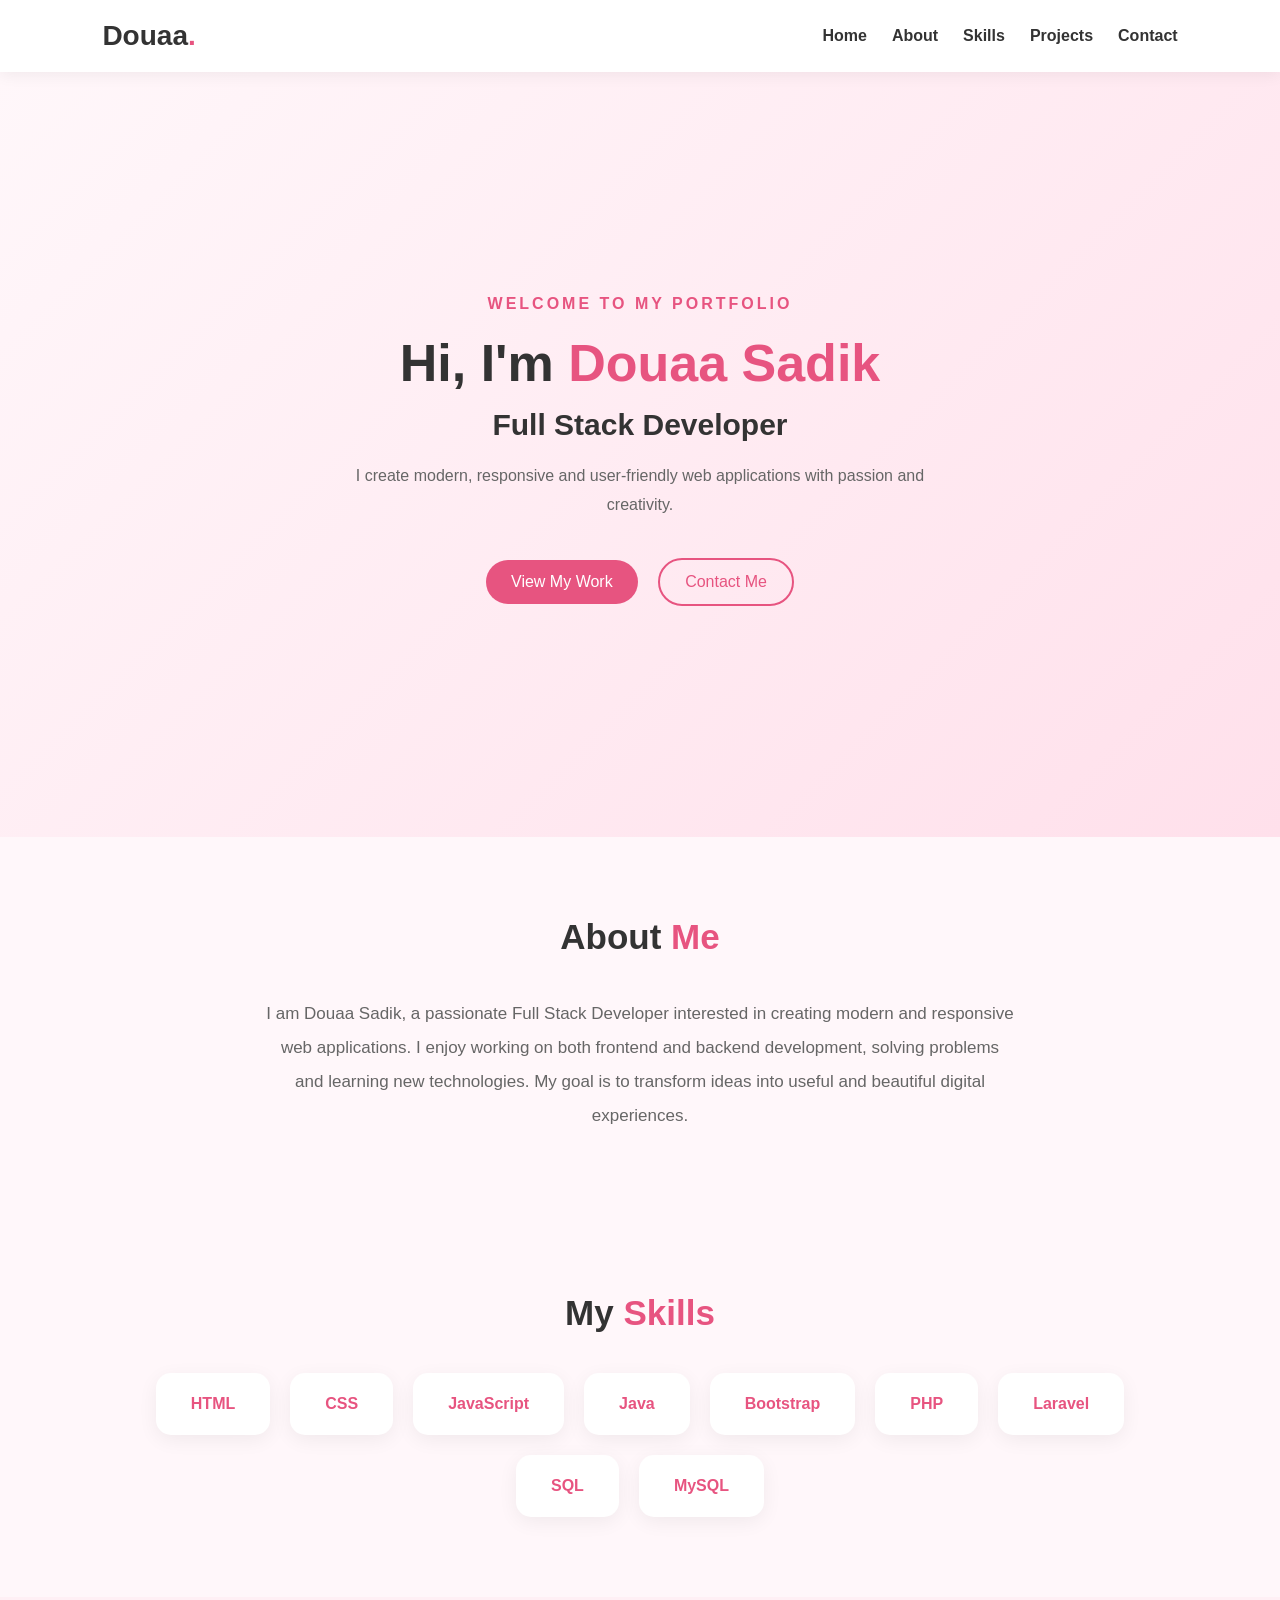
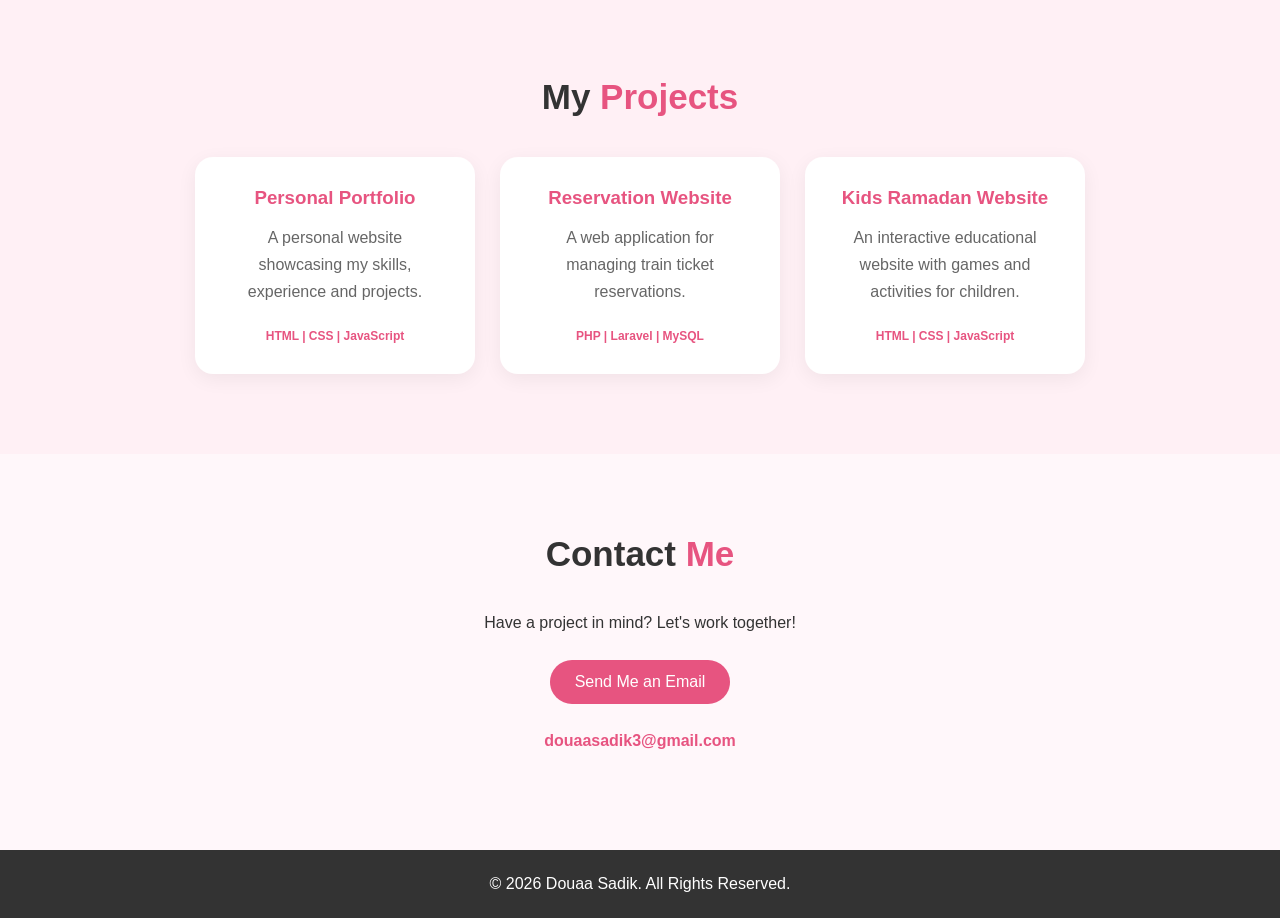
<file: index.html>
<!DOCTYPE html>
<html lang="en">

<head>
    <meta charset="UTF-8">
    <meta name="viewport" content="width=device-width, initial-scale=1.0">

    <title>Douaa Sadik | Full Stack Developer</title>

    <link rel="stylesheet" href="style.css">
</head>

<body>

    <!-- Header -->
    <header>
        <nav class="navbar">
            <a href="#home" class="logo">Douaa<span>.</span></a>

            <ul class="nav-links">
                <li><a href="#home">Home</a></li>
                <li><a href="#about">About</a></li>
                <li><a href="#skills">Skills</a></li>
                <li><a href="#projects">Projects</a></li>
                <li><a href="#contact">Contact</a></li>
            </ul>
        </nav>
    </header>

    <!-- Home -->
    <section id="home" class="hero">

        <div class="hero-content">
            <p class="welcome">WELCOME TO MY PORTFOLIO</p>

            <h1>Hi, I'm <span>Douaa Sadik</span></h1>

            <h2>Full Stack Developer</h2>

            <p class="description">
                I create modern, responsive and user-friendly
                web applications with passion and creativity.
            </p>

            <div class="hero-buttons">
                <a href="#projects" class="btn">View My Work</a>
                <a href="#contact" class="btn btn-outline">Contact Me</a>
            </div>
        </div>

    </section>

    <!-- About -->
    <section id="about">

        <h2 class="section-title">About <span>Me</span></h2>

        <div class="about-content">
            <p>
                I am Douaa Sadik, a passionate Full Stack Developer
                interested in creating modern and responsive
                web applications.

                I enjoy working on both frontend and backend
                development, solving problems and learning
                new technologies.

                My goal is to transform ideas into useful
                and beautiful digital experiences.
            </p>
        </div>

    </section>

    <!-- Skills -->
    <section id="skills">

        <h2 class="section-title">My <span>Skills</span></h2>

        <div class="skills-container">

            <div class="skill-card">HTML</div>
            <div class="skill-card">CSS</div>
            <div class="skill-card">JavaScript</div>
            <div class="skill-card">Java</div>
            <div class="skill-card">Bootstrap</div>
            <div class="skill-card">PHP</div>
            <div class="skill-card">Laravel</div>
            <div class="skill-card">SQL</div>
            <div class="skill-card">MySQL</div>

        </div>

    </section>

    <!-- Projects -->
    <section id="projects">

        <h2 class="section-title">My <span>Projects</span></h2>

        <div class="projects-container">

            <div class="project-card">
                <h3>Personal Portfolio</h3>
                <p>
                    A personal website showcasing my skills,
                    experience and projects.
                </p>
                <span>HTML | CSS | JavaScript</span>
            </div>

            <div class="project-card">
                <h3>Reservation Website</h3>
                <p>
                    A web application for managing
                    train ticket reservations.
                </p>
                <span>PHP | Laravel | MySQL</span>
            </div>

            <div class="project-card">
                <h3>Kids Ramadan Website</h3>
                <p>
                    An interactive educational website
                    with games and activities for children.
                </p>
                <span>HTML | CSS | JavaScript</span>
            </div>

        </div>

    </section>

    <!-- Contact -->
    <section id="contact">

        <h2 class="section-title">Contact <span>Me</span></h2>

        <p>Have a project in mind? Let's work together!</p>

        <a href="mailto:douaasadik3@gmail.com" class="btn">
            Send Me an Email
        </a>

        <p class="email">
            douaasadik3@gmail.com
        </p>

    </section>

    <!-- Footer -->
    <footer>
        <p>© 2026 Douaa Sadik. All Rights Reserved.</p>
    </footer>

    <script src="script.js"></script>

</body>
</html>
</file>
<file: style.css>
/* GENERAL */

* {
    margin: 0;
    padding: 0;
    box-sizing: border-box;
    scroll-behavior: smooth;
}

body {
    font-family: Arial, sans-serif;
    background: #fff7fa;
    color: #333;
}

/* NAVBAR */

header {
    background: white;
    position: sticky;
    top: 0;
    z-index: 1000;
    box-shadow: 0 3px 15px rgba(0,0,0,0.06);
}

.navbar {
    display: flex;
    justify-content: space-between;
    align-items: center;
    padding: 20px 8%;
}

.logo {
    font-size: 28px;
    font-weight: bold;
    color: #333;
    text-decoration: none;
}

.logo span {
    color: #e75480;
}

.nav-links {
    display: flex;
    list-style: none;
    gap: 25px;
}

.nav-links a {
    text-decoration: none;
    color: #333;
    font-weight: bold;
    transition: 0.3s;
}

.nav-links a:hover {
    color: #e75480;
}

/* HERO */

.hero {
    min-height: 85vh;
    display: flex;
    align-items: center;
    justify-content: center;
    text-align: center;
    padding: 50px 20px;
    background: linear-gradient(135deg, #fff7fa, #ffe0eb);
}

.hero-content {
    max-width: 750px;
}

.welcome {
    color: #e75480;
    letter-spacing: 3px;
    font-weight: bold;
    margin-bottom: 20px;
}

.hero h1 {
    font-size: 52px;
    margin-bottom: 15px;
}

.hero h1 span {
    color: #e75480;
}

.hero h2 {
    font-size: 30px;
    margin-bottom: 20px;
}

.description {
    color: #666;
    line-height: 1.8;
    max-width: 600px;
    margin: auto;
}

/* BUTTONS */

.hero-buttons {
    margin-top: 30px;
}

.btn {
    display: inline-block;
    background: #e75480;
    color: white;
    padding: 13px 25px;
    border-radius: 30px;
    text-decoration: none;
    margin: 8px;
    transition: 0.3s;
}

.btn:hover {
    background: #c93b68;
    transform: translateY(-3px);
}

.btn-outline {
    background: transparent;
    color: #e75480;
    border: 2px solid #e75480;
}

/* SECTIONS */

section {
    padding: 80px 10%;
    text-align: center;
}

.section-title {
    font-size: 35px;
    margin-bottom: 40px;
}

.section-title span {
    color: #e75480;
}

/* ABOUT */

.about-content {
    max-width: 750px;
    margin: auto;
}

.about-content p {
    line-height: 2;
    color: #666;
    font-size: 17px;
}

/* SKILLS */

.skills-container {
    display: flex;
    justify-content: center;
    flex-wrap: wrap;
    gap: 20px;
}

.skill-card {
    background: white;
    padding: 22px 35px;
    border-radius: 15px;
    font-weight: bold;
    color: #e75480;
    box-shadow: 0 5px 20px rgba(0,0,0,0.06);
    transition: 0.3s;
}

.skill-card:hover {
    background: #e75480;
    color: white;
    transform: translateY(-7px);
}

/* PROJECTS */

#projects {
    background: #fff0f5;
}

.projects-container {
    display: flex;
    justify-content: center;
    flex-wrap: wrap;
    gap: 25px;
}

.project-card {
    background: white;
    padding: 30px;
    width: 280px;
    border-radius: 18px;
    box-shadow: 0 5px 20px rgba(0,0,0,0.06);
    transition: 0.3s;
}

.project-card:hover {
    transform: translateY(-8px);
}

.project-card h3 {
    color: #e75480;
    margin-bottom: 15px;
}

.project-card p {
    line-height: 1.7;
    color: #666;
    margin-bottom: 20px;
}

.project-card span {
    font-size: 12px;
    color: #e75480;
    font-weight: bold;
}

/* CONTACT */

#contact p {
    margin: 20px 0;
}

.email {
    color: #e75480;
    font-weight: bold;
}

/* FOOTER */

footer {
    background: #333;
    color: white;
    text-align: center;
    padding: 25px;
}

/* RESPONSIVE */

@media (max-width: 768px) {

    .navbar {
        flex-direction: column;
        gap: 20px;
    }

    .nav-links {
        flex-wrap: wrap;
        justify-content: center;
        gap: 15px;
    }

    .hero h1 {
        font-size: 35px;
    }

    .hero h2 {
        font-size: 23px;
    }

    section {
        padding: 60px 6%;
    }

    .project-card {
        width: 100%;
    }
}
</file>
